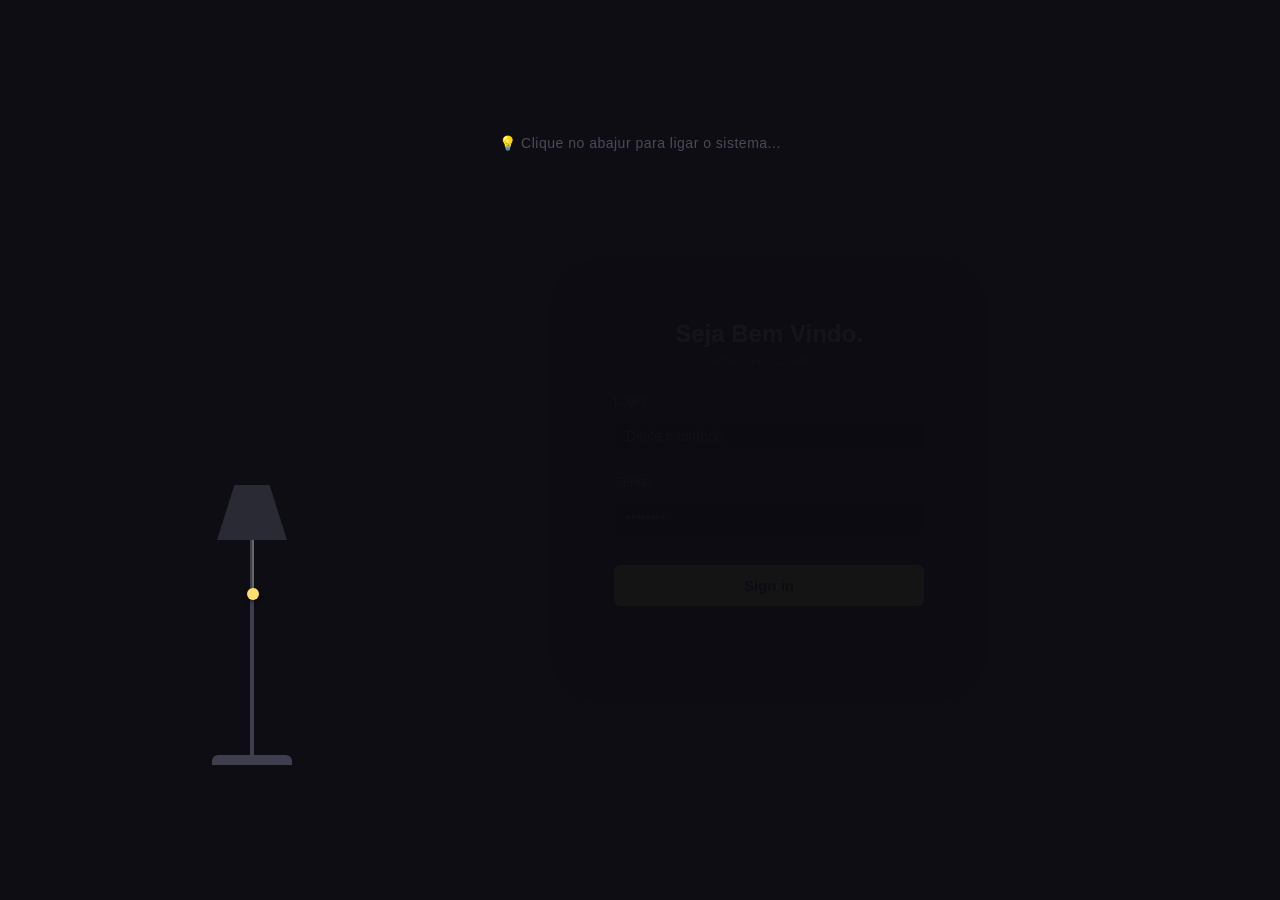
<file: index.html>
<!DOCTYPE html>
<html lang="pt-BR">
<head>
    <meta charset="UTF-8">
    <meta name="viewport" content="width=device-width, initial-scale=1.0">
    <title>Gerenciador de Clientes - Loja de Tintas Criador Douglas Fraga</title>
    <link rel="stylesheet" href="style.css">
    
    <!-- TRAVA DE SEGURANÇA: Se não estiver logado, volta para o login -->
    <script>
        if (!sessionStorage.getItem('usuarioLogado')) {
            window.location.href = 'login.html';
        }
    </script>

    <style>
        /* Adiciona automaticamente o símbolo R$ antes de qualquer valor na quarta coluna da tabela */
        #tabela-clientes tbody tr td:nth-child(4)::before {
            content: "R$ ";
            font-weight: bold;
        }

        /* --- ESTILIZAÇÃO DO FUNDO PRINCIPAL --- */
        body {
            background-color: #f4f6f9;
            min-height: 100vh;
            margin: 0;
            position: relative;
        }

        /* Estrutura para fixar a logo oficial bem CENTRALIZADA ao fundo */
        .fundo-logo-Ampla {
            position: fixed;
            top: 50%;
            left: 50%;
            transform: translate(-50%, -50%); /* Centralização perfeita nos eixos X e Y */
            display: flex;
            align-items: center;
            justify-content: center;
            width: 100%;
            max-width: 650px; /* Altere para aumentar ou diminuir o tamanho da imagem de fundo */
            opacity: 0.18; /* Opacidade sutil para os dados da tabela ficarem legíveis */
            z-index: -1; 
            pointer-events: none;
            user-select: none;
        }

        /* Garante as proporções ideais da imagem sem distorção */
        .fundo-logo-Ampla img {
            width: 100%;
            height: auto;
            object-fit: contain;
        }

        /* Ajustes de transparência para os blocos revelarem o fundo nítido */
        .container {
            position: relative;
            z-index: 2;
        }
        
        .tabela-container, .painel-controle, .card-upload, .card-mini {
            background-color: rgba(255, 255, 255, 0.85) !important; 
            backdrop-filter: blur(2px);
        }
    </style>
</head>
<body>

    <!-- LOGOTIPO DA AMPLA OFICIAL CENTRALIZADO NO PLANO DE FUNDO -->
    <div class="fundo-logo-Ampla">
        <img src="logo.png" alt="Logo Ampla Materiais de Construção">
    </div>
    
    <!-- Barra de Ferramentas Superior -->
    <nav class="sistema-nav" style="position: relative; z-index: 10;">
        <div class="nav-brand">🎨 Sistema Criado Douglas Fraga</div>
        <div class="nav-actions" style="display: flex; gap: 10px; align-items: center;">
            <button id="btn-config-senha" class="btn-admin" onclick="abrirConfigSenha()" style="background: #ffc107; color: #000; border: none; padding: 5px 10px; border-radius: 4px; cursor: pointer; font-weight: bold;">⚙️ Alterar Senhas</button>
            <button onclick="fazerLogout()" style="background: #dc3545; color: white; border: none; padding: 5px 10px; border-radius: 4px; cursor: pointer; font-weight: bold;">Sair</button>
        </div>
    </nav>

    <div class="container">
        <!-- Painel de Controle de Arquivos -->
        <div class="painel-controle">
            <div class="card-upload">
                <h3>📥 Importar Abaixo</h3>
                <p>Selecione seu arquivo Excel <strong></strong></p>
                
                <input type="file" id="arquivo-csv" accept=".csv" style="display: none;">
                
                <label for="arquivo-csv" style="display: inline-block; background-color: #28a745; color: white; padding: 10px 20px; border-radius: 5px; cursor: pointer; font-weight: bold; margin-top: 10px; transition: background 0.2s;">
                    📁 Carregar arquivo
                </label>
            </div>

            <!-- Cartões de Estatísticas Rápidas -->
            <div class="cards-status">
                <div class="card-mini">
                    <span class="titulo-mini">Total de Clientes</span>
                    <span id="stat-clientes" class="valor-mini">0</span>
                </div>
                <div class="card-mini">
                    <span class="titulo-mini">Produtos Cadastrados</span>
                    <span id="stat-produtos" class="valor-mini">0</span>
                </div>
            </div>
        </div>

        <!-- Barra de Pesquisa Dinâmica -->
        <div class="secao-busca">
            <input type="text" id="campo-pesquisa" placeholder="🔍 Digite o Nome, CPF ou Produto para buscar na base..." disabled>
        </div>

        <!-- Tabela de Dados Simplificada -->
        <div class="tabela-container">
            <table id="tabela-clientes">
                <thead>
                    <tr>
                        <th>Cliente / Nome</th>
                        <th>CPF / CNPJ</th>
                        <th>Produtos Comprados</th>
                        <th>Total em Compras</th>
                        <th>Data da Compra</th>
                    </tr>
                </thead>
                <tbody id="corpo-tabela">
                    <tr>
                        <td colspan="5" class="tabela-vazia">Nenhum arquivo importado. Selecione um arquivo CSV acima para começar.</td>
                    </tr>
                </tbody>
            </table>
        </div>
    </div>

    <!-- Modal de Alteração de Senha -->
    <div id="modalSenha" style="display: none; position: fixed; top: 0; left: 0; width: 100%; height: 100%; background: rgba(0,0,0,0.5); justify-content: center; align-items: center; z-index: 1000;">
        <div style="background: white; padding: 25px; border-radius: 8px; width: 300px; color: #333;">
            <h3 style="margin-top: 0;">Alterar Senhas do Sistema</h3>
            
            <label style="display:block; margin-top:10px;">Nova Senha do ADMIN:</label>
            <input type="password" id="nova-senha-admin" style="width:100%; padding:6px; margin-top:5px; box-sizing:border-box;">
            
            <label style="display:block; margin-top:15px;">Nova Senha do Ampla:</label>
            <input type="password" id="nova-senha-Ampla" style="width:100%; padding:6px; margin-top:5px; box-sizing:border-box;">
            
            <div style="margin-top: 20px; display: flex; gap: 10px; justify-content: flex-end;">
                <button onclick="fecharConfigSenha()" style="padding: 6px 12px; background: #bbb; border:none; border-radius:4px; cursor:pointer;">Cancelar</button>
                <button onclick="salvarNovasSenhas()" style="padding: 6px 12px; background: #28a745; color:white; border:none; border-radius:4px; cursor:pointer;">Salvar</button>
            </div>
        </div>
    </div>

    <script src="script.js"></script>
    
    <!-- Lógica de Controle de Acesso e Logout da Página -->
    <script>
        document.addEventListener("DOMContentLoaded", function() {
            const tipoUsuario = sessionStorage.getItem('usuarioLogado');

            // Se for o usuário Ampla, esconde o botão de alterar senhas
            if (tipoUsuario === 'Ampla') {
                const elementosAdmin = document.querySelectorAll('.btn-admin');
                elementosAdmin.forEach(function(el) {
                    el.style.display = 'none';
                });
            }
        });

        function abrirConfigSenha() {
            document.getElementById('modalSenha').style.display = 'flex';
        }

        function fecharConfigSenha() {
            document.getElementById('modalSenha').style.display = 'none';
        }

        function salvarNovasSenhas() {
            const novaAdmin = document.getElementById('nova-senha-admin').value;
            const novaAmpla = document.getElementById('nova-senha-Ampla').value;

            if (novaAdmin.trim() !== "") {
                localStorage.setItem('senha_admin', novaAdmin);
            }
            if (novaAmpla.trim() !== "") {
                localStorage.setItem('senha_Ampla', novaAmpla);
            }

            alert('Senhas atualizadas com sucesso!');
            fecharConfigSenha();
        }

        function fazerLogout() {
            sessionStorage.removeItem('usuarioLogado');
            window.location.replace('login.html');
        }
    </script>
</body>
</html>
</file>
<file: style.css>
/* Reset e Variáveis de Cores Corporativas */
html, body {
    margin: 0 !important;
    padding: 0 !important;
}

body {
    background-color: #f4f6f9;
    color: #333333;
    font-family: 'Segoe UI', Arial, sans-serif;
    min-height: 100vh;
}

/* Barra Superior - Estilo Applix/HGM grudada no teto */
.sistema-nav {
    position: relative;
    top: 0 !important;
    left: 0;
    width: 100%;
    background-color: #1e293b;
    color: white;
    display: flex;
    justify-content: space-between;
    align-items: center;
    padding: 6px 20px !important;
    margin: 0 !important;
    box-sizing: border-box;
    z-index: 1000;
    box-shadow: 0 2px 5px rgba(0,0,0,0.1);
}

.nav-brand {
    font-weight: bold;
    font-size: 1.1rem;
}

.nav-status {
    background-color: #10b981;
    font-size: 0.8rem;
    padding: 4px 10px;
    border-radius: 4px;
    font-weight: bold;
}

/* Layout Principal */
.container {
    max-width: 1200px;
    margin: 20px auto;
    padding: 0 20px;
}

/* Painel Superior de Upload e Stats */
.painel-controle {
    display: flex;
    gap: 20px;
    margin-bottom: 20px;
    flex-wrap: wrap;
}

.card-upload {
    background: white;
    border-radius: 8px;
    padding: 20px;
    flex: 2;
    min-width: 300px;
    box-shadow: 0 1px 3px rgba(0,0,0,0.05);
    border: 1px solid #e2e8f0;
}

.card-upload h3 {
    margin: 0 0 5px 0;
    color: #1e293b;
}

.card-upload p {
    color: #64748b;
    margin: 0 0 15px 0;
    font-size: 0.9rem;
}

.card-upload input[type="file"] {
    width: 100%;
    padding: 10px;
    background: #f8fafc;
    border: 1px dashed #cbd5e1;
    border-radius: 6px;
    cursor: pointer;
}

/* Stats */
.cards-status {
    display: flex;
    gap: 15px;
    flex: 1;
    min-width: 250px;
}

.card-mini {
    background: white;
    border-radius: 8px;
    padding: 20px;
    flex: 1;
    display: flex;
    flex-direction: column;
    justify-content: center;
    box-shadow: 0 1px 3px rgba(0,0,0,0.05);
    border: 1px solid #e2e8f0;
    border-left: 4px solid #3b82f6;
}

.titulo-mini {
    color: #64748b;
    font-size: 0.85rem;
    font-weight: bold;
    text-transform: uppercase;
}

.valor-mini {
    font-size: 1.8rem;
    font-weight: bold;
    color: #1e293b;
    margin-top: 5px;
}

/* Barra de Busca */
.secao-busca {
    margin-bottom: 20px;
}

.secao-busca input {
    width: 100%;
    padding: 15px;
    border-radius: 8px;
    border: 1px solid #cbd5e1;
    background-color: white;
    font-size: 1.05rem;
    box-sizing: border-box;
    box-shadow: 0 1px 3px rgba(0,0,0,0.05);
}

.secao-busca input:focus {
    outline: none;
    border-color: #3b82f6;
    box-shadow: 0 0 0 3px rgba(59, 130, 246, 0.15);
}

/* Tabela Estilo ERP */
.tabela-container {
    background: white;
    border-radius: 8px;
    overflow: hidden;
    box-shadow: 0 1px 3px rgba(0,0,0,0.05);
    border: 1px solid #e2e8f0;
}

table {
    width: 100%;
    border-collapse: collapse;
    text-align: left;
}

th {
    background-color: #f8fafc;
    color: #64748b;
    padding: 14px 20px;
    font-weight: 600;
    font-size: 0.85rem;
    text-transform: uppercase;
    border-bottom: 1px solid #e2e8f0;
}

td {
    padding: 14px 20px;
    border-bottom: 1px solid #f1f5f9;
    font-size: 0.95rem;
    color: #334155;
    vertical-align: middle;
}

tr:hover td {
    background-color: #f8fafc;
}

.tabela-vazia {
    text-align: center;
    color: #94a3b8;
    padding: 40px;
    font-style: italic;
}

/* --- ESTILIZAÇÃO INTERNA DE DADOS PERSONALIZADA --- */

/* 1. Força os nomes da primeira coluna em Negrito Clínico */
#tabela-clientes tbody tr td:nth-child(1) {
    font-weight: bold;
    color: #1e293b !important;
}

/* 2. Formatação ERP Correta para a Quarta Coluna (Valores Verdes) */
#tabela-clientes tbody tr td:nth-child(4) {
    font-weight: bold;
    color: #155724 !important;
    background-color: #e6f4ea !important; /* Verde claro pastel limpo */
    text-align: left;
}
</file>
